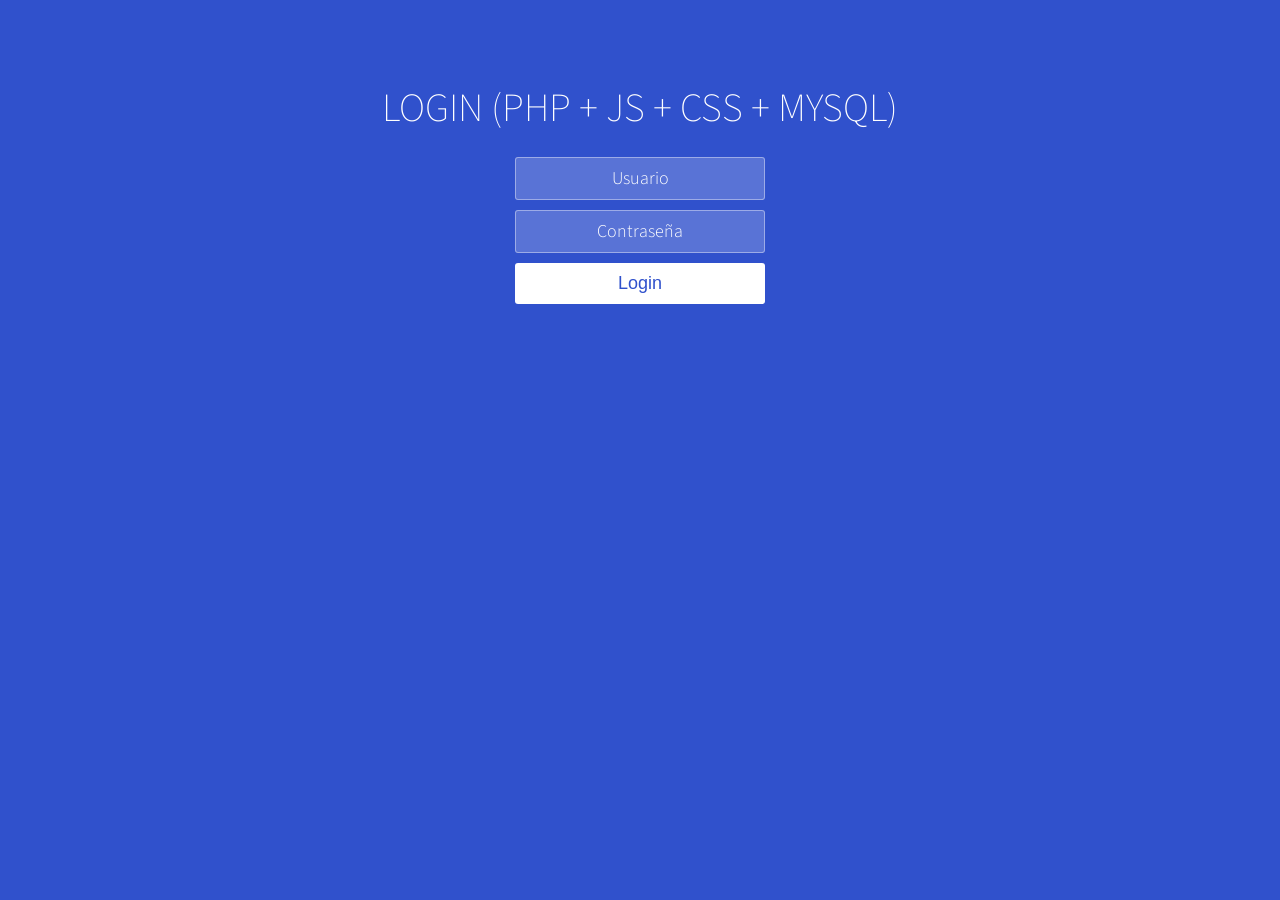
<file: login3/index.html>
<!DOCTYPE html>
<html >
<head>
  <meta charset="UTF-8">
  <title>Login (PHP + JS + CSS + MYSQL) </title>
      <link rel="stylesheet" href="css/style.css">
</head>

<body>
  <div class="wrapper">
	<div class="container">
		<h1>LOGIN (PHP + JS + CSS + MYSQL)</h1>
        
		<form action='control/validar.php' method="post">
			<input placeholder="Usuario" name='txtusuario'>
			<input type="password" placeholder="Contraseña" name='txtpass'>
			<button type="submit" name="login">Login</button>
		</form>
        
	</div>
	
	<ul class="bg-bubbles">
		<li></li>
		<li></li>
		<li></li>
		<li></li>
		<li></li>
		<li></li>
		<li></li>
		<li></li>
		<li></li>
		<li></li>
	</ul>
</div>
  <script src='http://cdnjs.cloudflare.com/ajax/libs/jquery/2.1.3/jquery.min.js'></script>
    <script src="js/index.js"></script>
</body>
</html>
</file>
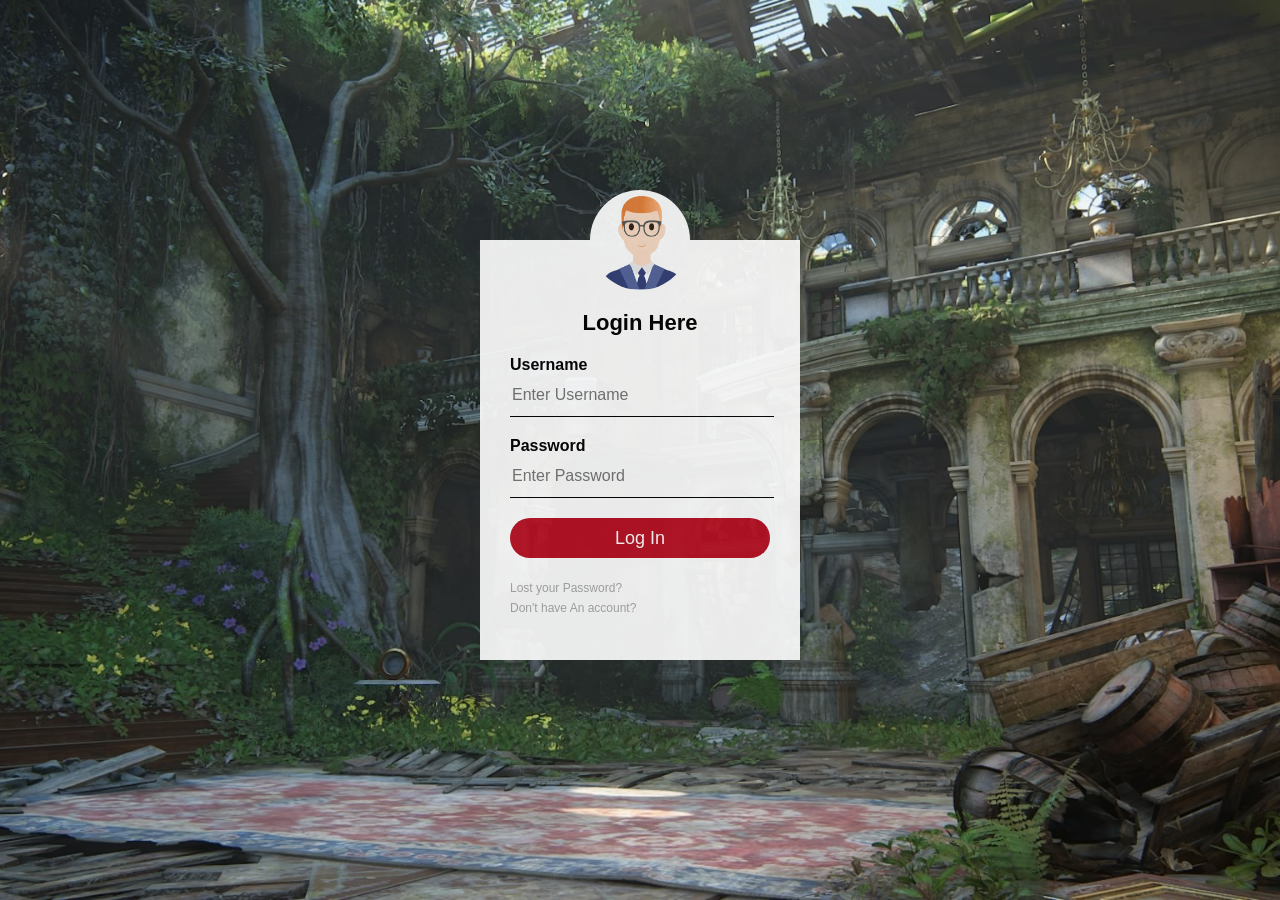
<file: menuespleXX.html>
<!DOCTYPE html>
<html>
  <head>
    <meta charset="utf-8">
    <title>Login </title>
<link rel="stylesheet" a href="estilomenuu.css">  </head>

<style>
body {
        background-image: url("img/8D.jpg ");
} 
 
</style>
  <body>
    <div class="login-box">
      <img src="img/emplea.png" class="avatar" alt="Avatar Image">  
      <h1>Login Here</h1>
      <form action="login.php" method="POST">

      <form>
        <!-- USERNAME INPUT -->
        <label for="Username">Username</label>
        <input type="text" placeholder="Enter Username">
        <!-- PASSWORD INPUT -->
        <label for="nombre">Password</label>
        <input type="Password" placeholder="Enter Password">
        <input type="submit" value="Log In">
        <a href="#">Lost your Password?</a><br>
        <a href="#">Don't have An account?</a>
      </form>
    </div>
  </body>
</html>
</file>
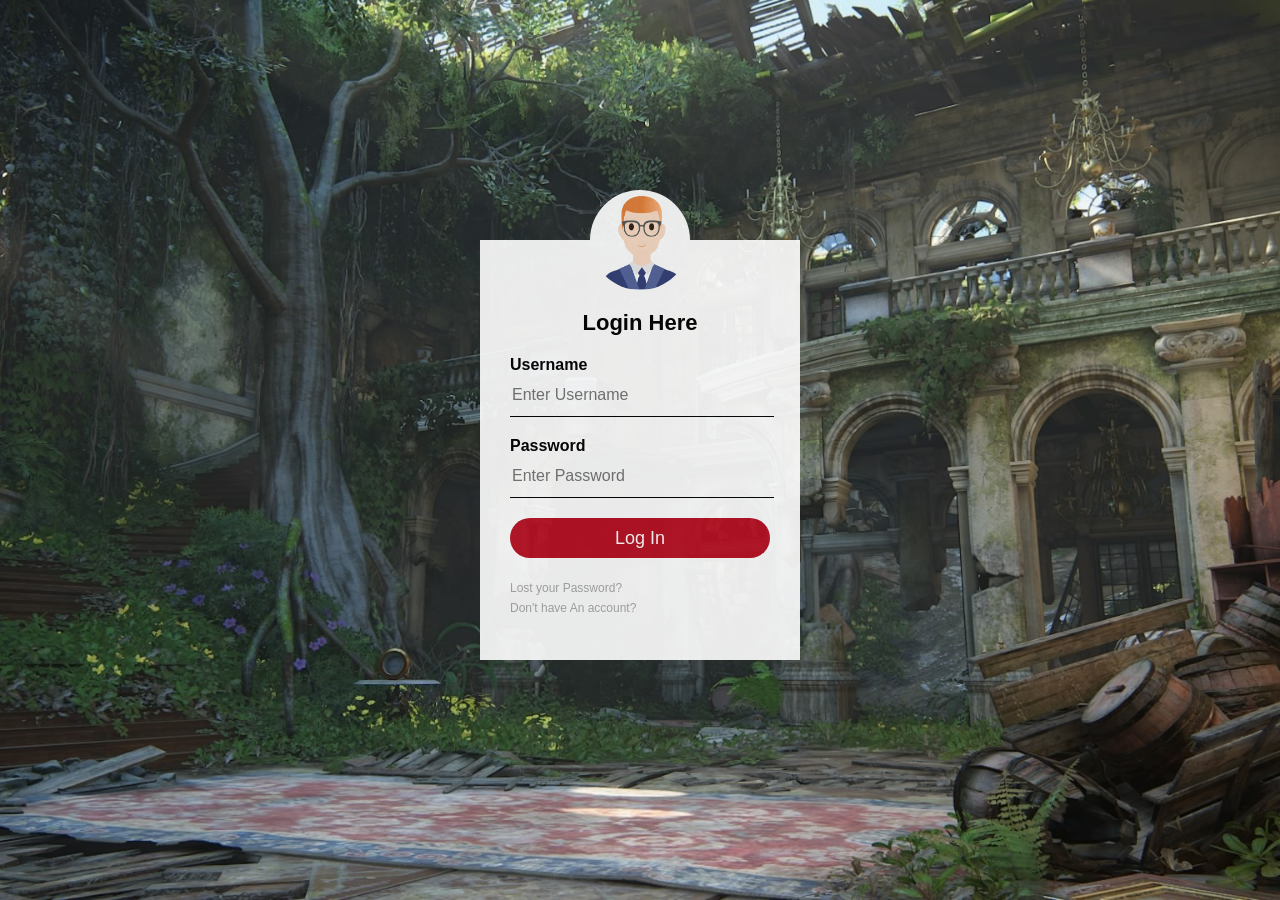
<file: menulogin.html>
<!DOCTYPE html>
<html>
  <head>
    <meta charset="utf-8">
    <title>Login </title>
<link rel="stylesheet" a href="estilomenuu.css">  </head>

<style>
body {
        background-image: url("img/8D.jpg ");
} 
 
</style>
  <body>
    <div class="login-box">
      <img src="img/emplea.png" class="avatar" alt="Avatar Image">  
      <h1>Login Here</h1>
      <form action="login.php" method="POST">

      <form>
        <!-- USERNAME INPUT -->
        <label for="Username">Username</label>
        <input type="text" placeholder="Enter Username">
        <!-- PASSWORD INPUT -->
        <label for="Password">Password</label>
        <input type="Password" placeholder="Enter Password">
        <input type="submit" value="Log In">
        <a href="#">Lost your Password?</a><br>
        <a href="#">Don't have An account?</a>
      </form>
    </div>
  </body>
</html>
</file>
<file: login3/css/style.css>
@import url(https://fonts.googleapis.com/css?family=Source+Sans+Pro:200,300);
* {
  box-sizing: border-box;
  margin: 0;
  padding: 0;
  font-weight: 300;
}
body {
  font-family: 'Source Sans Pro', sans-serif;
  color: white;
  font-weight: 300;
}
body ::-webkit-input-placeholder {
  /* WebKit browsers */
  font-family: 'Source Sans Pro', sans-serif;
  color: white;
  font-weight: 300;
}
body :-moz-placeholder {
  /* Mozilla Firefox 4 to 18 */
  font-family: 'Source Sans Pro', sans-serif;
  color: white;
  opacity: 1;
  font-weight: 300;
}
body ::-moz-placeholder {
  /* Mozilla Firefox 19+ */
  font-family: 'Source Sans Pro', sans-serif;
  color: white;
  opacity: 1;
  font-weight: 300;
}
body :-ms-input-placeholder {
  /* Internet Explorer 10+ */
  font-family: 'Source Sans Pro', sans-serif;
  color: white;
  font-weight: 300;
}
.wrapper {
  background: #3051cc;
  background: -webkit-linear-gradient(top left, #3051cc 0%, #3051cc 100%);
  background: linear-gradient(to bottom right, #3051cc 0%, #3051cc 100%);
  position: absolute;
  left: 0;
  width: 100%;
  height: 100%;
  overflow: hidden;
}
.wrapper.form-success .container h1 {
  -webkit-transform: translateY(85px);
          transform: translateY(85px);
}
.container {
  max-width: 600px;
  margin: 0 auto;
  padding: 80px 0;
  height: 400px;
  text-align: center;
}
.container h1 {
margin-top: ;
  font-size: 40px;
  -webkit-transition-duration: 1s;
          transition-duration: 1s;
  -webkit-transition-timing-function: ease-in-put;
          transition-timing-function: ease-in-put;
  font-weight: 200;
}
form {
  padding: 20px 0;
  position: relative;
  z-index: 2;
}
form input {
  -webkit-appearance: none;
     -moz-appearance: none;
          appearance: none;
  outline: 0;
  border: 1px solid rgba(255, 255, 255, 0.4);
  background-color: rgba(255, 255, 255, 0.2);
  width: 250px;
  border-radius: 3px;
  padding: 10px 15px;
  margin: 0 auto 10px auto;
  display: block;
  text-align: center;
  font-size: 18px;
  color: white;
  -webkit-transition-duration: 0.25s;
          transition-duration: 0.25s;
  font-weight: 300;
}
form input:hover {
  background-color: rgba(255, 255, 255, 0.4);
}
form input:focus {
  background-color: white;
  width: 300px;
  color: #3051cc;
}
form button {
  -webkit-appearance: none;
     -moz-appearance: none;
          appearance: none;
  outline: 0;
  background-color: white;
  border: 0;
  padding: 10px 15px;
  color: #3051cc;
  border-radius: 3px;
  width: 250px;
  cursor: pointer;
  font-size: 18px;
  -webkit-transition-duration: 0.25s;
          transition-duration: 0.25s;
}
form button:hover {
  background-color: #f5f7f9;
}
.bg-bubbles {
  position: absolute;
  top: 0;
  left: 0;
  width: 100%;
  height: 100%;
  z-index: 1;
}
.bg-bubbles li {
  position: absolute;
  list-style: none;
  display: block;
  width: 40px;
  height: 40px;
  background-color: rgba(255, 255, 255, 0.15);
  bottom: -160px;
  -webkit-animation: square 25s infinite;
  animation: square 25s infinite;
  -webkit-transition-timing-function: linear;
  transition-timing-function: linear;
}
.bg-bubbles li:nth-child(1) {
  left: 10%;
}
.bg-bubbles li:nth-child(2) {
  left: 20%;
  width: 80px;
  height: 80px;
  -webkit-animation-delay: 2s;
          animation-delay: 2s;
  -webkit-animation-duration: 17s;
          animation-duration: 17s;
}
.bg-bubbles li:nth-child(3) {
  left: 25%;
  -webkit-animation-delay: 4s;
          animation-delay: 4s;
}
.bg-bubbles li:nth-child(4) {
  left: 40%;
  width: 60px;
  height: 60px;
  -webkit-animation-duration: 22s;
          animation-duration: 22s;
  background-color: rgba(255, 255, 255, 0.25);
}
.bg-bubbles li:nth-child(5) {
  left: 70%;
}
.bg-bubbles li:nth-child(6) {
  left: 80%;
  width: 120px;
  height: 120px;
  -webkit-animation-delay: 3s;
          animation-delay: 3s;
  background-color: rgba(255, 255, 255, 0.2);
}
.bg-bubbles li:nth-child(7) {
  left: 32%;
  width: 160px;
  height: 160px;
  -webkit-animation-delay: 7s;
          animation-delay: 7s;
}
.bg-bubbles li:nth-child(8) {
  left: 55%;
  width: 20px;
  height: 20px;
  -webkit-animation-delay: 15s;
          animation-delay: 15s;
  -webkit-animation-duration: 40s;
          animation-duration: 40s;
}
.bg-bubbles li:nth-child(9) {
  left: 25%;
  width: 10px;
  height: 10px;
  -webkit-animation-delay: 2s;
          animation-delay: 2s;
  -webkit-animation-duration: 40s;
          animation-duration: 40s;
  background-color: rgba(255, 255, 255, 0.3);
}
.bg-bubbles li:nth-child(10) {
  left: 90%;
  width: 160px;
  height: 160px;
  -webkit-animation-delay: 11s;
          animation-delay: 11s;
}
@-webkit-keyframes square {
  0% {
    -webkit-transform: translateY(0);
            transform: translateY(0);
  }
  100% {
    -webkit-transform: translateY(-700px) rotate(600deg);
            transform: translateY(-700px) rotate(600deg);
  }
}
@keyframes square {
  0% {
    -webkit-transform: translateY(0);
            transform: translateY(0);
  }
  100% {
    -webkit-transform: translateY(-700px) rotate(600deg);
            transform: translateY(-700px) rotate(600deg);
  }
}
</file>
<file: estilomenuu.css>
body {
  margin: 0;
  padding: 0;
  background: url(../img/bg.jpeg) no-repeat center top;
  background-size: cover;
  font-family: sans-serif;
  height: 100vh;
}

.login-box {
  width: 320px;
  height: 420px;
  background: #fff;
  opacity:0.9;
  color: #000;
  top: 50%;
  left: 50%;
  position: absolute;
  transform: translate(-50%, -50%);
  box-sizing: border-box;
  padding: 70px 30px;
}

.login-box .avatar {
  width: 100px;
  height: 100px;
  border-radius: 50%;
  position: absolute;
  top: -50px;
  left: calc(50% - 50px);
}

.login-box h1 {
  margin: 0;
  padding: 0 0 20px;
  text-align: center;
  font-size: 22px;
}

.login-box label {
  margin: 0;
  padding: 0;
  font-weight: bold;
  display: block;
}

.login-box input {
  width: 100%;
  margin-bottom: 20px;
}

.login-box input[type="text"], .login-box input[type="password"] {
  border: none;
  border-bottom: 1px solid #000;
  background: transparent;
  outline: none;
  height: 40px;
  color: #000;
  font-size: 16px;
}

.login-box input[type="submit"] {
  border: none;
  outline: none;
  height: 40px;
  background: #b80f22;
  color: #fff;
  font-size: 18px;
  border-radius: 20px;
}

.login-box input[type="submit"]:hover {
  cursor: pointer;
  background:#DC7633;
  color: #fff  ;
}

.login-box a {
  text-decoration: none;
  font-size: 12px;
  line-height: 20px;
  color: darkgrey;
}

.login-box a:hover {
  color: #DC7633  ;
}
</file>
